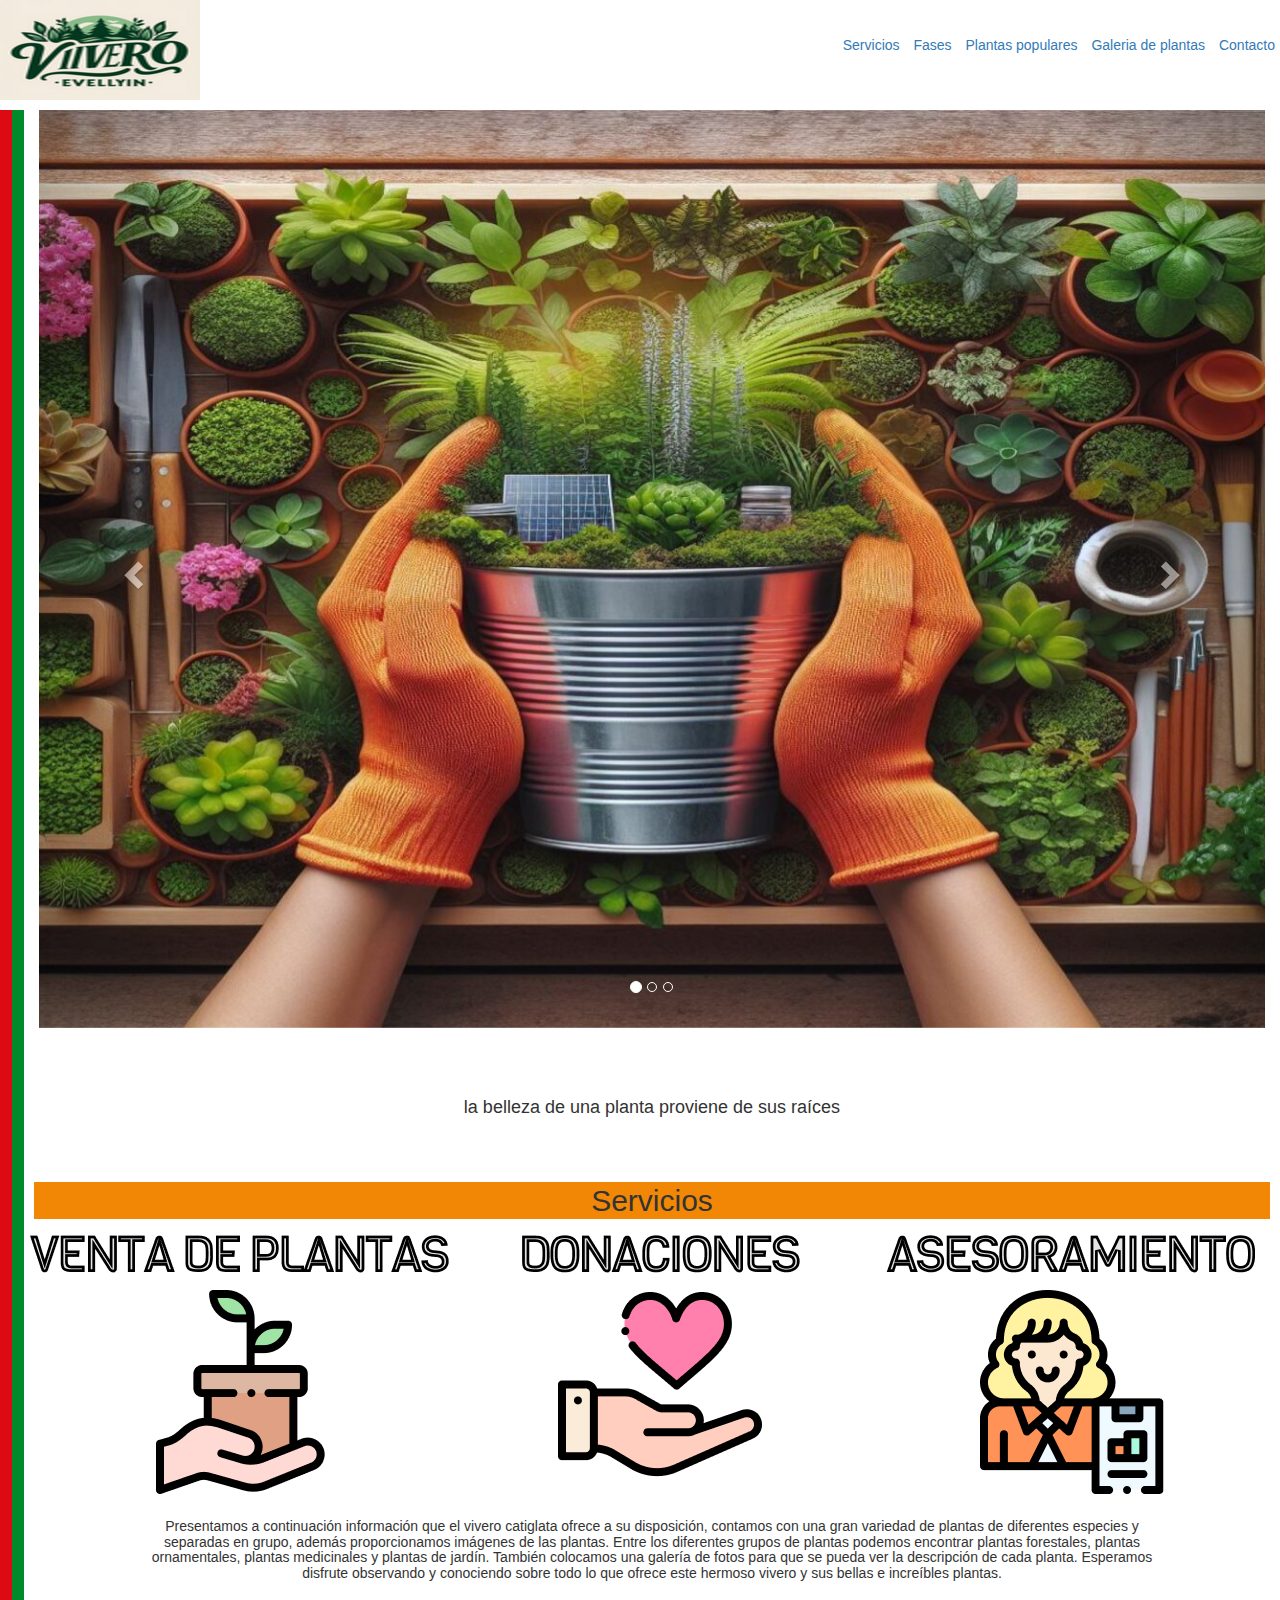
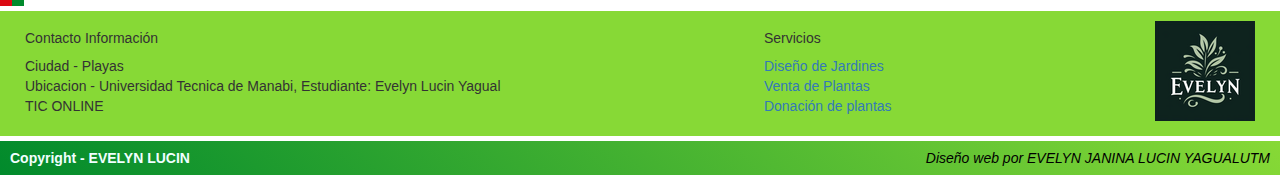
<file: Vivero-Sitio_web-main/index.html>
<!--ESTUDIANTE: EVELYN JANINA LUCIN YAGUAL 
<!este codigo esta modificado para los requerimientos del estudiante.
<! la pagina es de un vivero que ofrece distintos servicios-->
<!DOCTYPE html>
<html lang="en">
<head>
    <meta charset="UTF-8">
    <meta http-equiv="X-UA-Compatible" content="IE=edge">
    <meta name="viewport" content="width=device-width, initial-scale=1.0">
    <title>Vivero Catiglata - Inicio</title>
    <link rel="stylesheet" href="https://maxcdn.bootstrapcdn.com/bootstrap/3.4.1/css/bootstrap.min.css">
    <script src="https://ajax.googleapis.com/ajax/libs/jquery/3.5.1/jquery.min.js"></script>
    <script src="https://maxcdn.bootstrapcdn.com/bootstrap/3.4.1/js/bootstrap.min.js"></script>
    <link rel="stylesheet" href="./style/style.css">
</head>
<body>
    <header>
        <picture>
            <a href="./index.html"><img src="./images/vivero-evelyn.png" alt="vivero-evelyn"></a>
        </picture>
        <nav class=navigation-bar>
            <ul>
<!--Servicio a ofrecer -->
                              
                <li><a href="./Servicios.html">Servicios</a></li>
                <li><a href="./Proyectos.html">Fases</a></li>
                <li><a href="./Plantas-Populares.html">Plantas populares</a></li>
                <li><a href="./Galeria-plantas.html">Galeria de plantas</a></li>
                <li><a href="./Contacto.html">Contacto</a></li>
            </ul>
        </nav>
    </header>
    <main>
        <div id="flag">
            <div id="flag-red">
            </div>
            <div id="flag-green">
            </div>
        </div>
        <div id="content-main">
            <div id="images-gallery">
                <div class="container">
                    <div id="myCarousel" class="carousel slide" data-ride="carousel">
                      <!-- Indicators -->
                      <ol class="carousel-indicators">
                        <li data-target="#myCarousel" data-slide-to="0" class="active"></li>
                        <li data-target="#myCarousel" data-slide-to="1"></li>
                        <li data-target="#myCarousel" data-slide-to="2"></li>
                      </ol>
                      <!-- Wrapper for slides -->
<!-- imagens de portada para llamar la atencion de los clientes-->
                      <div class="carousel-inner">
                        <div class="item active">
                          <img src="./images/V1.jpeg"  style="width: 100%;height: 75%"> 
                        </div>
                        <div class="item">
                          <img src="./images/V2.jpeg" style="width: 100%;height: 75%">
                        </div>
                        <div class="item">
                          <img src="./images/V3.jpeg"  style="width: 100%;height: 75%">
                        </div>
                      </div>
                      <!-- Left and right controls -->
                      <a class="left carousel-control" href="#myCarousel" data-slide="prev">
                        <span class="glyphicon glyphicon-chevron-left"></span>
                        <span class="sr-only">Previous</span>
                      </a>
                      <a class="right carousel-control" href="#myCarousel" data-slide="next">
                        <span class="glyphicon glyphicon-chevron-right"></span>
                        <span class="sr-only">Next</span>
                      </a>
                    </div>
                  </div>
            </div>
            <div id="slogan">
                <h4>la belleza de una planta proviene de sus raíces</h4>
            </div>
            <div id="services-description">
                <h2>Servicios</h2>
                <div id="quick-look-services">
                    <div class="service">
<!-- imagens de iconos-->
                        <picture>
                            <img src="./images/Iconos/Venta.png" alt="Venta de plantas">
                        </picture>
                    </div>
                    <div class="service" >
                        <picture>
                            <img src="./images/Iconos/Donacion.png" alt="Venta de plantas">
                        </picture>
                    </div>
                    <div class="service">
                        <picture>
                            <img src="./images/Iconos/Asesoramiento.png" alt="Venta de plantas">
                        </picture>
                    </div>
                </div>
            </div>
            <div id="quick-description">
                <center><h5>Presentamos a continuación información que el vivero catiglata ofrece a su disposición, contamos con una gran variedad de plantas de diferentes especies y separadas en grupo, además proporcionamos imágenes de las plantas.
                    Entre los diferentes grupos de plantas podemos encontrar plantas forestales, plantas ornamentales, plantas medicinales y plantas de jardín.
                    
                    También colocamos una galería de fotos para que se pueda ver la descripción de cada planta.
                    Esperamos disfrute observando y conociendo sobre todo lo que ofrece este hermoso vivero y sus bellas e increíbles plantas.</h5></center>
            </div>
        </div>
    </main>
    <footer>
        <div id="info-footer">
            <div id="contact-section-footer">
                <h5>Contacto Información</h5>
                <nav class="navigation-box">
                    <ul>
                        <li>Ciudad - Playas</li>
                        <li>Ubicacion - Universidad Tecnica de Manabi, Estudiante: Evelyn Lucin Yagual</li>
                        <li>TIC ONLINE </li>
                    </ul>
                </nav>
            </div>
            <div id="services-section-footer">
                <h5>Servicios</h5>
                <nav class="navigation-box">
                    <ul>
                        <li><a href="">Diseño de Jardines</a></li>
                        <li><a href="">Venta de Plantas</a></li>
                        <li><a href="">Donación de plantas</a></li>
                    </ul>
                </nav>
            </div>
            <div id="sponsor-section-footer">
<!-- logotipo creado por el estudiante para el negocio del vivero-->
                <picture>
                    <img src="./images/logotipo-evelyn.png" alt="./images/logotipo-evelyn">
                </picture>
            </div>
        </div>
        <div id="credits">
            <strong>Copyright - EVELYN LUCIN</strong>
            <em>Diseño web por EVELYN JANINA LUCIN YAGUALUTM</em>
        </div>
    </footer>
</body>
</html>
</file>
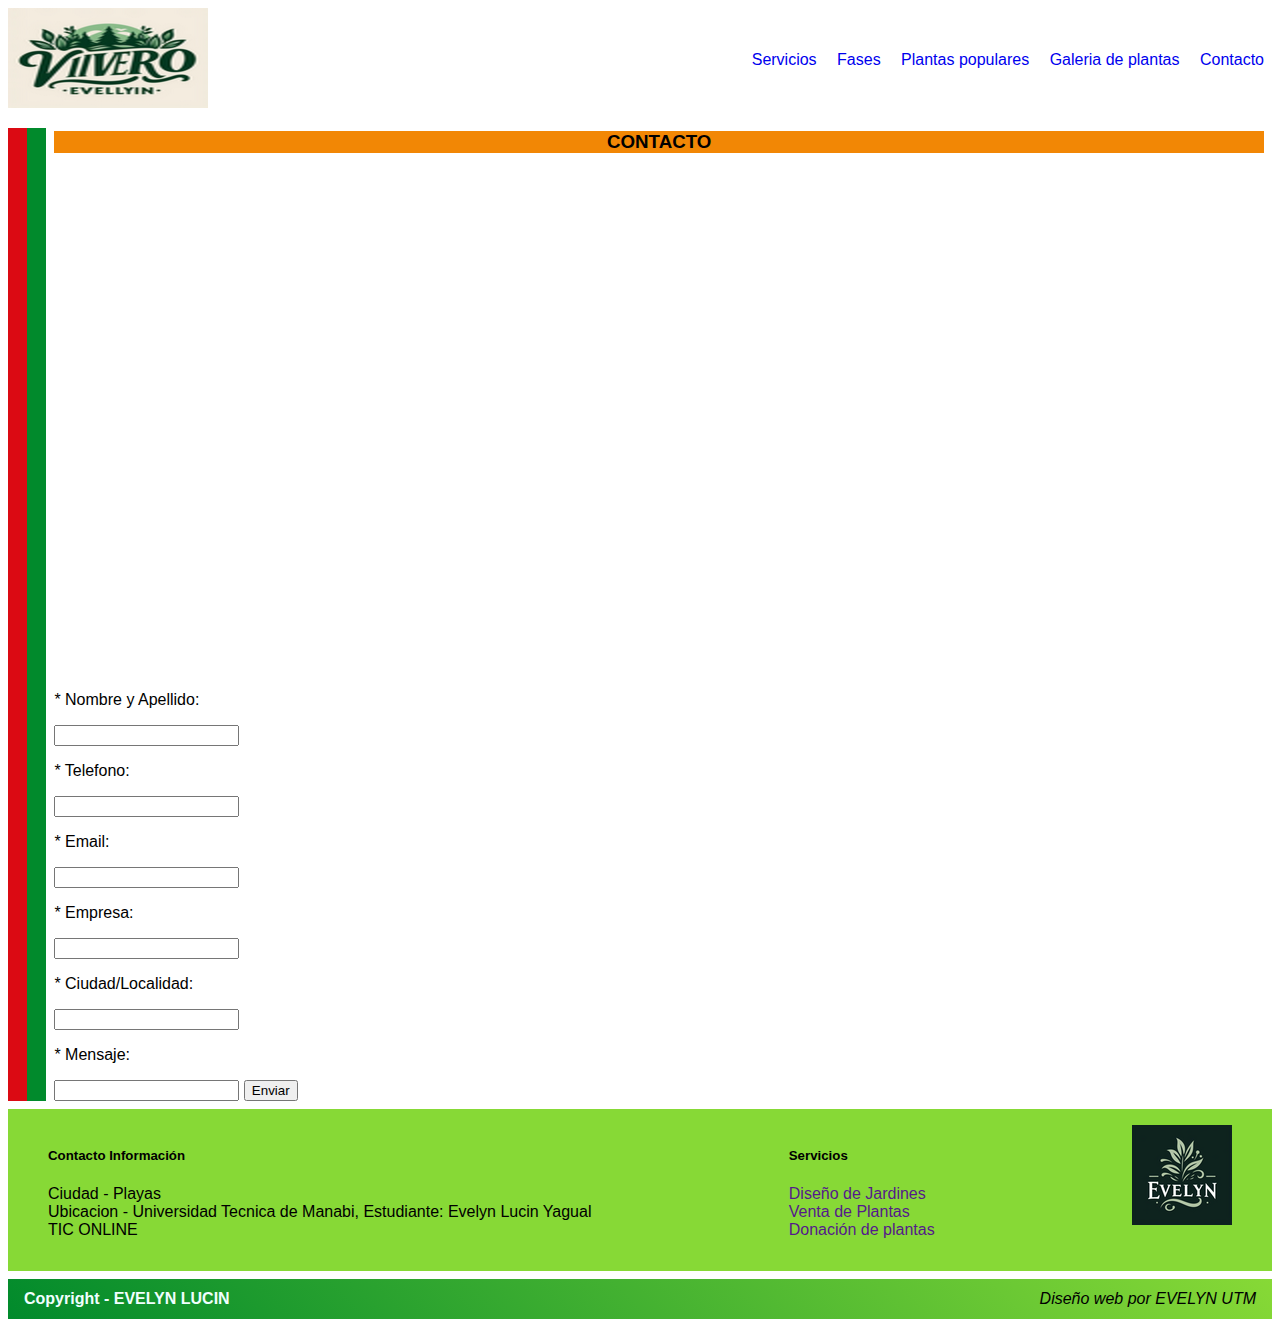
<file: Vivero-Sitio_web-main/Contacto.html>
<!DOCTYPE html>
<html lang="en">
<head>
    <meta charset="UTF-8">
    <meta http-equiv="X-UA-Compatible" content="IE=edge">
    <meta name="viewport" content="width=device-width, initial-scale=1.0">
    <title>Document</title>
    <link rel="stylesheet" href="./style/style.css">
    <link rel="stylesheet" href="./style/style_contacto.css">
</head>
<body>
    <header>
        <picture>
            <a href="./index.html"><img src="./images/vivero-evelyn.png" alt="vivero-evelyn"></a>
        </picture>
        <nav class=navigation-bar>
            <ul>
                <li><a href="./Servicios.html">Servicios</a></li>
                <li><a href="./Proyectos.html">Fases</a></li>
                <li><a href="./Plantas-Populares.html">Plantas populares</a></li>
                <li><a href="./Galeria-plantas.html">Galeria de plantas</a></li>
                <li><a href="./Contacto.html">Contacto</a></li>
            </ul>
        </nav>
    </header>
    <main>
        <div id="flag">
            <div id="flag-red">
            </div>
            <div id="flag-green">
            </div>
        </div>
        <div id="content-main">
            <h3>CONTACTO</h3>
            <div>
                <center>
                    <iframe src="https://www.google.com/maps/embed?pb=!1m18!1m12!1m3!1d997.2222168357277!2d-78.60721257082649!3d-1.2367536999436228!2m3!1f0!2f0!3f0!3m2!1i1024!2i768!4f13.1!3m3!1m2!1s0x91d38108c64fd9f3%3A0xb14c0195e55ba900!2sVivero%20GAD%20Tugurahua!5e0!3m2!1ses!2sec!4v1617379482150!5m2!1ses!2sec" width="100%" height="500rem" style="border:0;" allowfullscreen="" loading="lazy"></iframe>
                </center>
            </div>
            <div id="form-contact">
                <p>* Nombre y Apellido: </p>
                <input type="text" name="" id="">
                <p>* Telefono: </p>
                <input type="text" name="" id="">
                <p>* Email: </p>
                <input type="text" name="" id="">
                <p>* Empresa: </p>
                <input type="text" name="" id="">
                <p>* Ciudad/Localidad: </p>
                <input type="text" name="" id="">
                <p>* Mensaje: </p>
                <input type="text" name="" id="">
                <input type="button" value="Enviar">
            </div>
        </div>
    </main>
    <footer>
        <div id="info-footer">
            <div id="contact-section-footer">
                <h5>Contacto Información</h5>
                <nav class="navigation-box">
                    <ul>
                        <li>Ciudad - Playas</li>
                        <li>Ubicacion - Universidad Tecnica de Manabi, Estudiante: Evelyn Lucin Yagual</li>
                        <li>TIC ONLINE </li>                  </ul>
                </nav>
            </div>
            <div id="services-section-footer">
                <h5>Servicios</h5>
                <nav class="navigation-box">
                    <ul>
                        <li><a href="">Diseño de Jardines</a></li>
                        <li><a href="">Venta de Plantas</a></li>
                        <li><a href="">Donación de plantas</a></li>
                    </ul>
                </nav>
            </div>
            <div id="sponsor-section-footer">
                <picture>
                    <img src="./images/logotipo-evelyn.png" alt="images/logotipo-evelyn">
                </picture>
            </div>
        </div>
        <div id="credits">
            <strong>Copyright - EVELYN LUCIN</strong>
            <em>Diseño web por EVELYN UTM</em>
         </div>
    </footer>
</body>
</html>
</file>
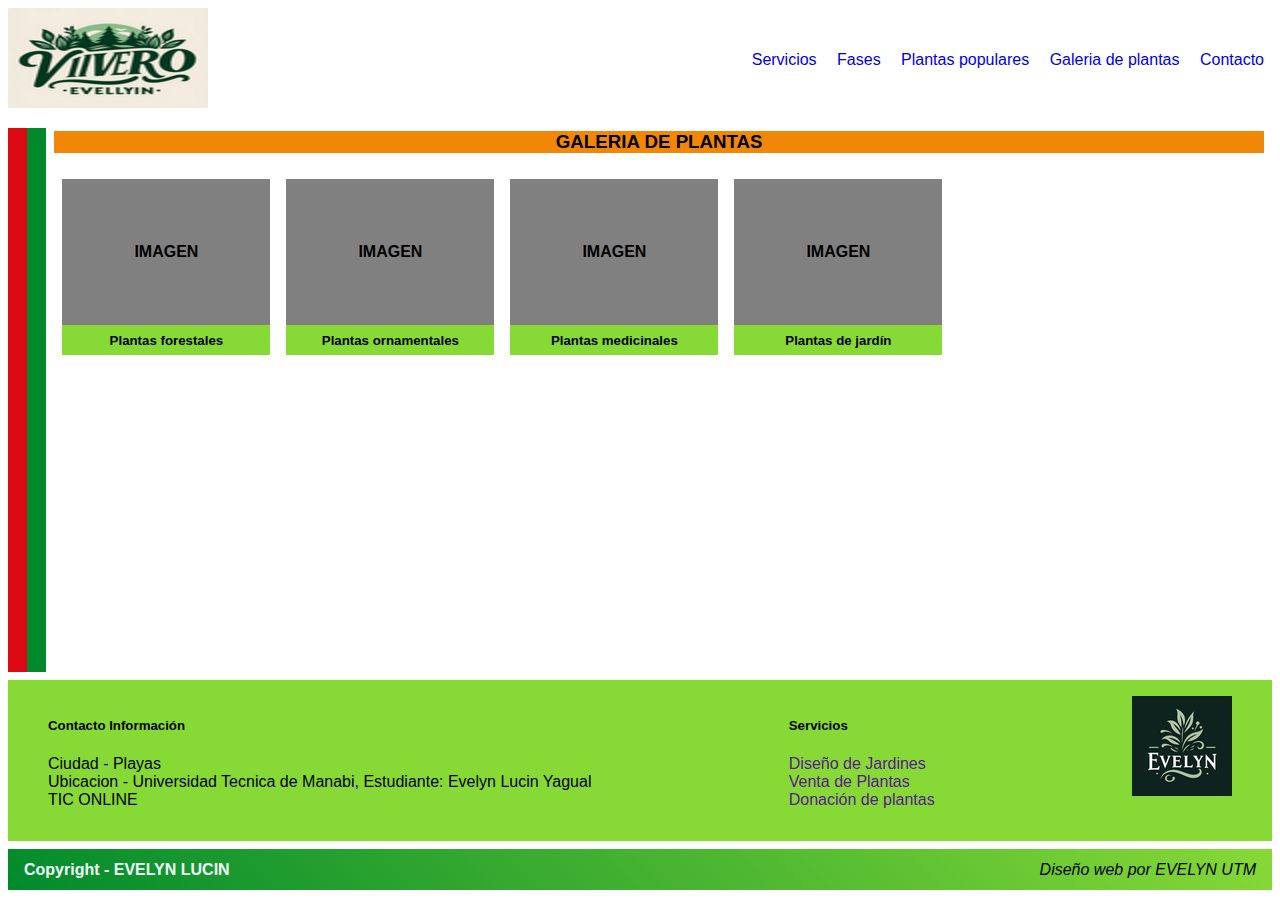
<file: Vivero-Sitio_web-main/Galeria-plantas.html>
<!DOCTYPE html>
<html lang="en">
<head>
    <meta charset="UTF-8">
    <meta http-equiv="X-UA-Compatible" content="IE=edge">
    <meta name="viewport" content="width=device-width, initial-scale=1.0">
    <title>Document</title>
    <link rel="stylesheet" href="./style/style.css">
    <link rel="stylesheet" href="./style/style_grupo_plantas.css">
</head>
<body>
    <header>
        <picture>
            <a href="./index.html"><img src="./images/vivero-evelyn.png" alt="vivero-evelyn"></a>
        </picture>
        <nav class=navigation-bar>
            <ul>
                <li><a href="./Servicios.html">Servicios</a></li>
                <li><a href="./Proyectos.html">Fases</a></li>
                <li><a href="./Plantas-Populares.html">Plantas populares</a></li>
                <li><a href="./Galeria-plantas.html">Galeria de plantas</a></li>
                <li><a href="./Contacto.html">Contacto</a></li>
            </ul>
        </nav>
    </header>
    <main>
        <div id="flag">
            <div id="flag-red">
            </div>
            <div id="flag-green">
            </div>
        </div>
        <div id="content-main">
            <h3>GALERIA DE PLANTAS</h3>
            <div id="plant-group-container">
                <div class="plant-group">
                    <picture>
                        <h4>IMAGEN</h4>
                    </picture>
                    <h5>Plantas forestales</h5>
                </div>
                <div class="plant-group">
                    <picture>
                        <h4>IMAGEN</h4>
                    </picture>
                    <h5>Plantas ornamentales</h5>
                </div>
                <div class="plant-group">
                    <picture>
                        <h4>IMAGEN</h4>
                    </picture>
                    <h5>Plantas medicinales</h5>
                </div>
                <div class="plant-group">
                    <picture>
                        <h4>IMAGEN</h4>
                    </picture>
                    <h5>Plantas de jardín</h5>
                </div>
            </div>
        </div>
    </main>
    <footer>
        <div id="info-footer">
            <div id="contact-section-footer">
                <h5>Contacto Información</h5>
                <nav class="navigation-box">
                    <ul>
                        <li>Ciudad - Playas</li>
                        <li>Ubicacion - Universidad Tecnica de Manabi, Estudiante: Evelyn Lucin Yagual</li>
                        <li>TIC ONLINE </li>                    </ul>
                </nav>
            </div>
            <div id="services-section-footer">
                <h5>Servicios</h5>
                <nav class="navigation-box">
                    <ul>
                        <li><a href="">Diseño de Jardines</a></li>
                        <li><a href="">Venta de Plantas</a></li>
                        <li><a href="">Donación de plantas</a></li>
                    </ul>
                </nav>
            </div>
            <div id="sponsor-section-footer">
                <picture>
                    <img src="./images/logotipo-evelyn.png" alt="images/logotipo-evelyn">
                </picture>
            </div>
        </div>
        <div id="credits">
            <strong>Copyright - EVELYN LUCIN</strong>
            <em>Diseño web por EVELYN UTM</em>
         </div>
    </footer>
</body>
</html>
</file>
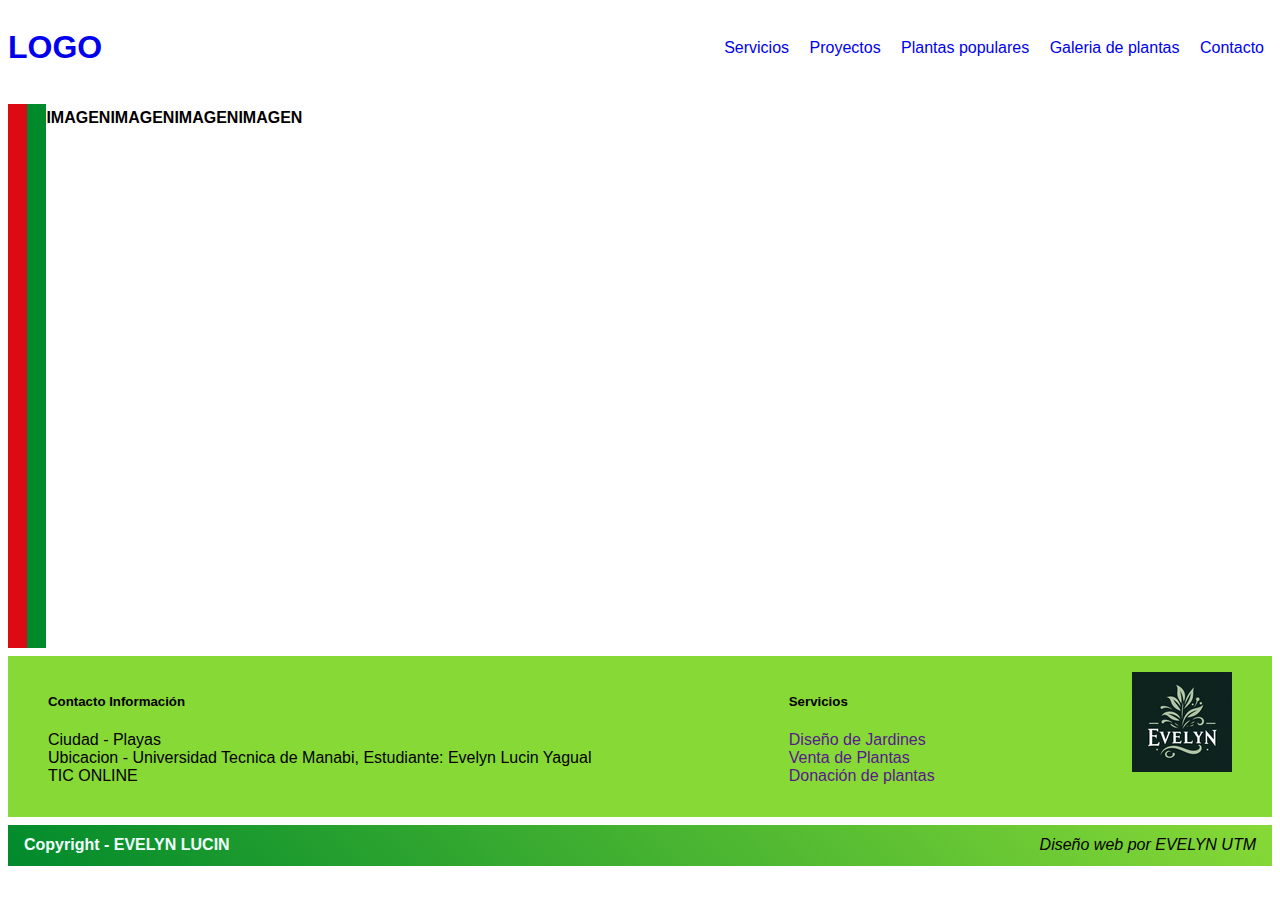
<file: Vivero-Sitio_web-main/Grupo-plantas.html>
<!DOCTYPE html>
<html lang="en">
<head>
    <meta charset="UTF-8">
    <meta http-equiv="X-UA-Compatible" content="IE=edge">
    <meta name="viewport" content="width=device-width, initial-scale=1.0">
    <title>Document</title>
    <link rel="stylesheet" href="./style/style.css">
    <link rel="stylesheet" href="./style/style_grupo_plantas.css">
</head>
<body>
    <header>
        <picture>
            <a href="./index.html"><h1>LOGO</h1></a>
        </picture>
        <nav class=navigation-bar>
            <ul>
                <li><a href="./Servicios.html">Servicios</a></li>
                <li><a href="./Proyectos.html">Proyectos</a></li>
                <li><a href="./Plantas-Populares.html">Plantas populares</a></li>
                <li><a href="./Galeria-plantas.html">Galeria de plantas</a></li>
                <li><a href="./Contacto.html">Contacto</a></li>
            </ul>
        </nav>
    </header>
    <main>
        <div id="flag">
            <div id="flag-red">
            </div>
            <div id="flag-green">
            </div>
        </div>
        <h4>IMAGEN</h4>
        <h4>IMAGEN</h4>
        <h4>IMAGEN</h4>
        <h4>IMAGEN</h4>
    </main>
    <footer>
        <div id="info-footer">
            <div id="contact-section-footer">
                <h5>Contacto Información</h5>
                <nav class="navigation-box">
                    <ul>
                        <li>Ciudad - Playas</li>
                        <li>Ubicacion - Universidad Tecnica de Manabi, Estudiante: Evelyn Lucin Yagual</li>
                        <li>TIC ONLINE </li>                    </ul>
                </nav>
            </div>
            <div id="services-section-footer">
                <h5>Servicios</h5>
                <nav class="navigation-box">
                    <ul>
                        <li><a href="">Diseño de Jardines</a></li>
                        <li><a href="">Venta de Plantas</a></li>
                        <li><a href="">Donación de plantas</a></li>
                    </ul>
                </nav>
            </div>
            <div id="sponsor-section-footer">
                <picture>
                    <img src="./images/logotipo-evelyn.png" alt="images/logotipo-evelyn">
                </picture>
            </div>
        </div>
        <div id="credits">
            <strong>Copyright - EVELYN LUCIN</strong>
            <em>Diseño web por EVELYN UTM</em>
        </div>
    </footer>
</body>
</html>
</file>
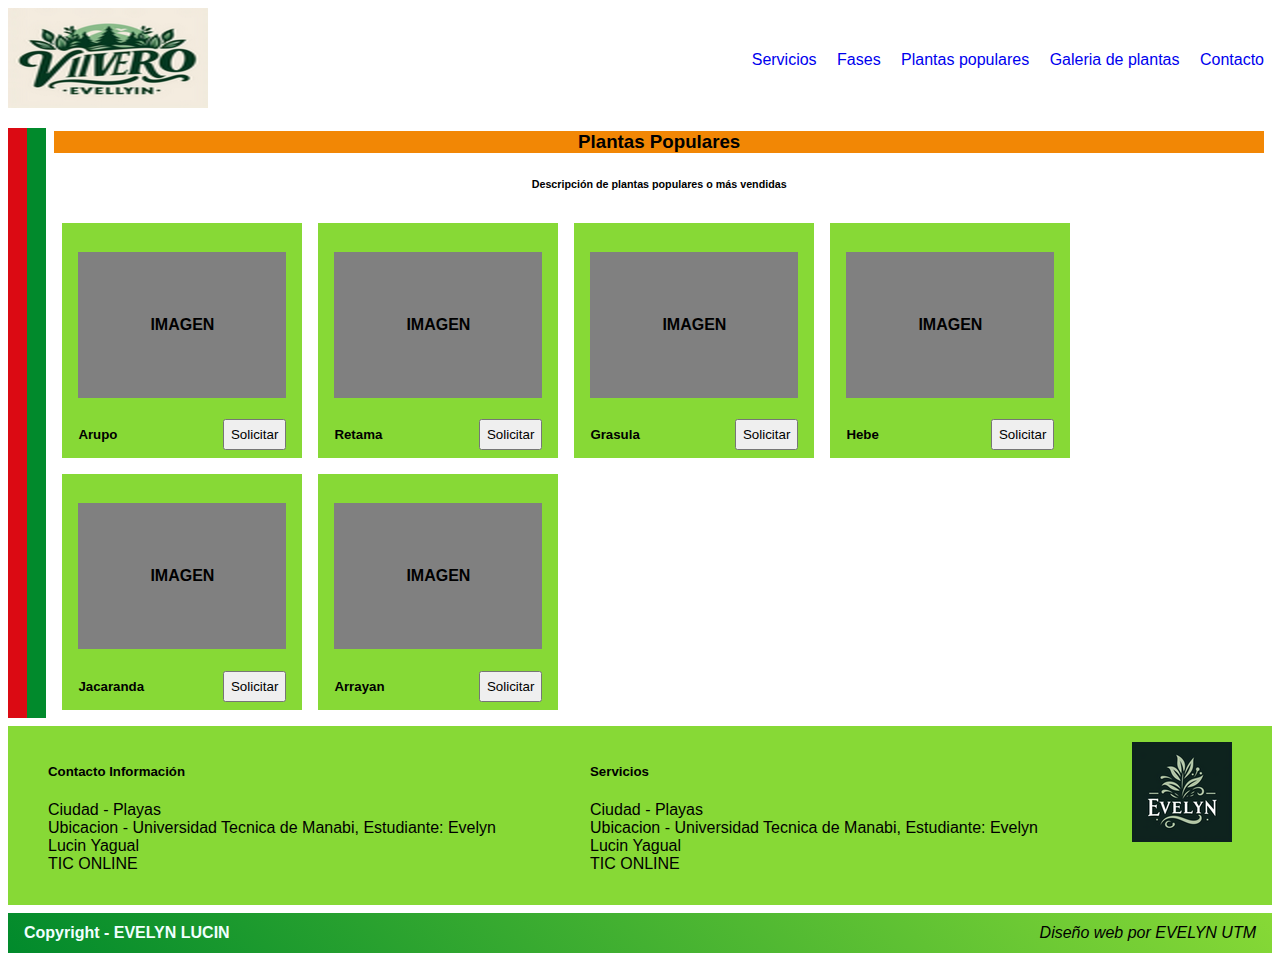
<file: Vivero-Sitio_web-main/Plantas-Populares.html>
<!DOCTYPE html>
<html lang="en">
<head>
    <meta charset="UTF-8">
    <meta http-equiv="X-UA-Compatible" content="IE=edge">
    <meta name="viewport" content="width=device-width, initial-scale=1.0">
    <title>Document</title>
    <link rel="stylesheet" href="./style/style.css">
    <link rel="stylesheet" href="./style/style_plantas_populares.css">
</head>
<body>
    <header>
        <picture>
            <a href="./index.html"><img src="./images/vivero-evelyn.png" alt="vivero-evelyn"></a>
        </picture>
        <nav class=navigation-bar>
            <ul>
                <li><a href="./Servicios.html">Servicios</a></li>
                <li><a href="./Proyectos.html">Fases</a></li>
                <li><a href="./Plantas-Populares.html">Plantas populares</a></li>
                <li><a href="./Galeria-plantas.html">Galeria de plantas</a></li>
                <li><a href="./Contacto.html">Contacto</a></li>
            </ul>
        </nav>
    </header>
    <main>
        <div id="flag">
            <div id="flag-red">
            </div>
            <div id="flag-green">
            </div>
        </div>
        <div id="content-main">
            <h3>Plantas Populares</h3>
            <h6>Descripción de plantas populares o más vendidas</h6>
            <div id="plants-container">
                <div class="plant-link">
                    <picture>
                        <h4>IMAGEN</h4>
                    </picture>
                    <div class="info-plant-link">
                        <h5>Arupo</h5>
                        <input type="button" value="Solicitar">
                    </div>
                </div>
                <div class="plant-link">
                    <picture>
                        <h4>IMAGEN</h4>
                    </picture>
                    <div class="info-plant-link">
                        <h5>Retama</h5>
                        <input type="button" value="Solicitar">
                    </div>
                </div>
                <div class="plant-link">
                    <picture>
                        <h4>IMAGEN</h4>
                    </picture>
                    <div class="info-plant-link">
                        <h5>Grasula</h5>
                        <input type="button" value="Solicitar">
                    </div>
                </div>
                <div class="plant-link">
                    <picture>
                        <h4>IMAGEN</h4>
                    </picture>
                    <div class="info-plant-link">
                        <h5>Hebe</h5>
                        <input type="button" value="Solicitar">
                    </div>
                </div>
                <div class="plant-link">
                    <picture>
                        <h4>IMAGEN</h4>
                    </picture>
                    <div class="info-plant-link">
                        <h5>Jacaranda</h5>
                        <input type="button" value="Solicitar">
                    </div>
                </div>
                <div class="plant-link">
                    <picture>
                        <h4>IMAGEN</h4>
                    </picture>
                    <div class="info-plant-link">
                        <h5>Arrayan</h5>
                        <input type="button" value="Solicitar">
                    </div>
                </div>
            </div>
        </div>
    </main>
    <footer>
        <div id="info-footer">
            <div id="contact-section-footer">
                <h5>Contacto Información</h5>
                <nav class="navigation-box">
                    <ul>
                        <li>Ciudad - Playas</li>
                        <li>Ubicacion - Universidad Tecnica de Manabi, Estudiante: Evelyn Lucin Yagual</li>
                        <li>TIC ONLINE </li>              </ul>
                </nav>
            </div>
            <div id="services-section-footer">
                <h5>Servicios</h5>
                <nav class="navigation-box">
                    <ul>
                        <li>Ciudad - Playas</li>
                        <li>Ubicacion - Universidad Tecnica de Manabi, Estudiante: Evelyn Lucin Yagual</li>
                        <li>TIC ONLINE </li>            </ul>
                </nav>
            </div>
            <div id="sponsor-section-footer">
                <picture>
                    <img src="./images/logotipo-evelyn.png" alt="images/logotipo-evelyn">
                </picture>
            </div>
        </div>
        <div id="credits">
            <strong>Copyright - EVELYN LUCIN</strong>
            <em>Diseño web por EVELYN UTM</em>
         </div>
    </footer>
</body>
</html>
</file>
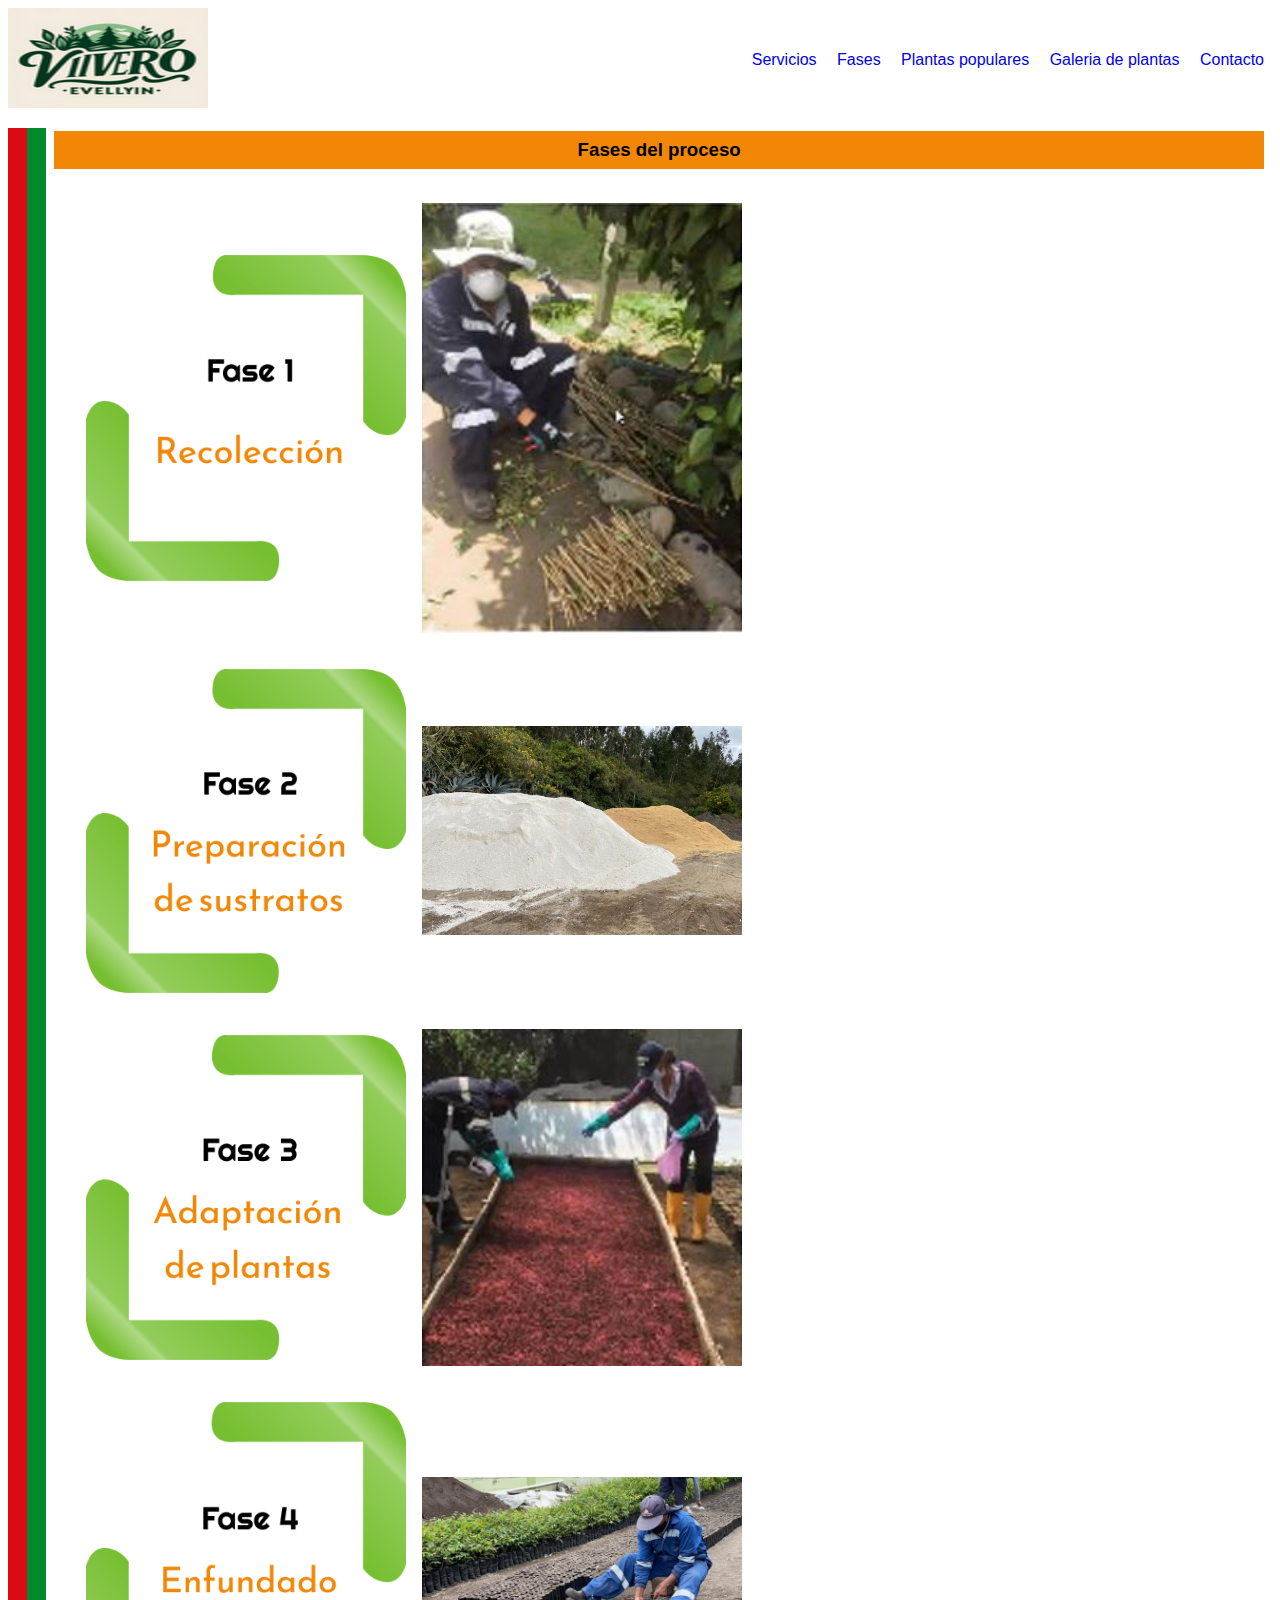
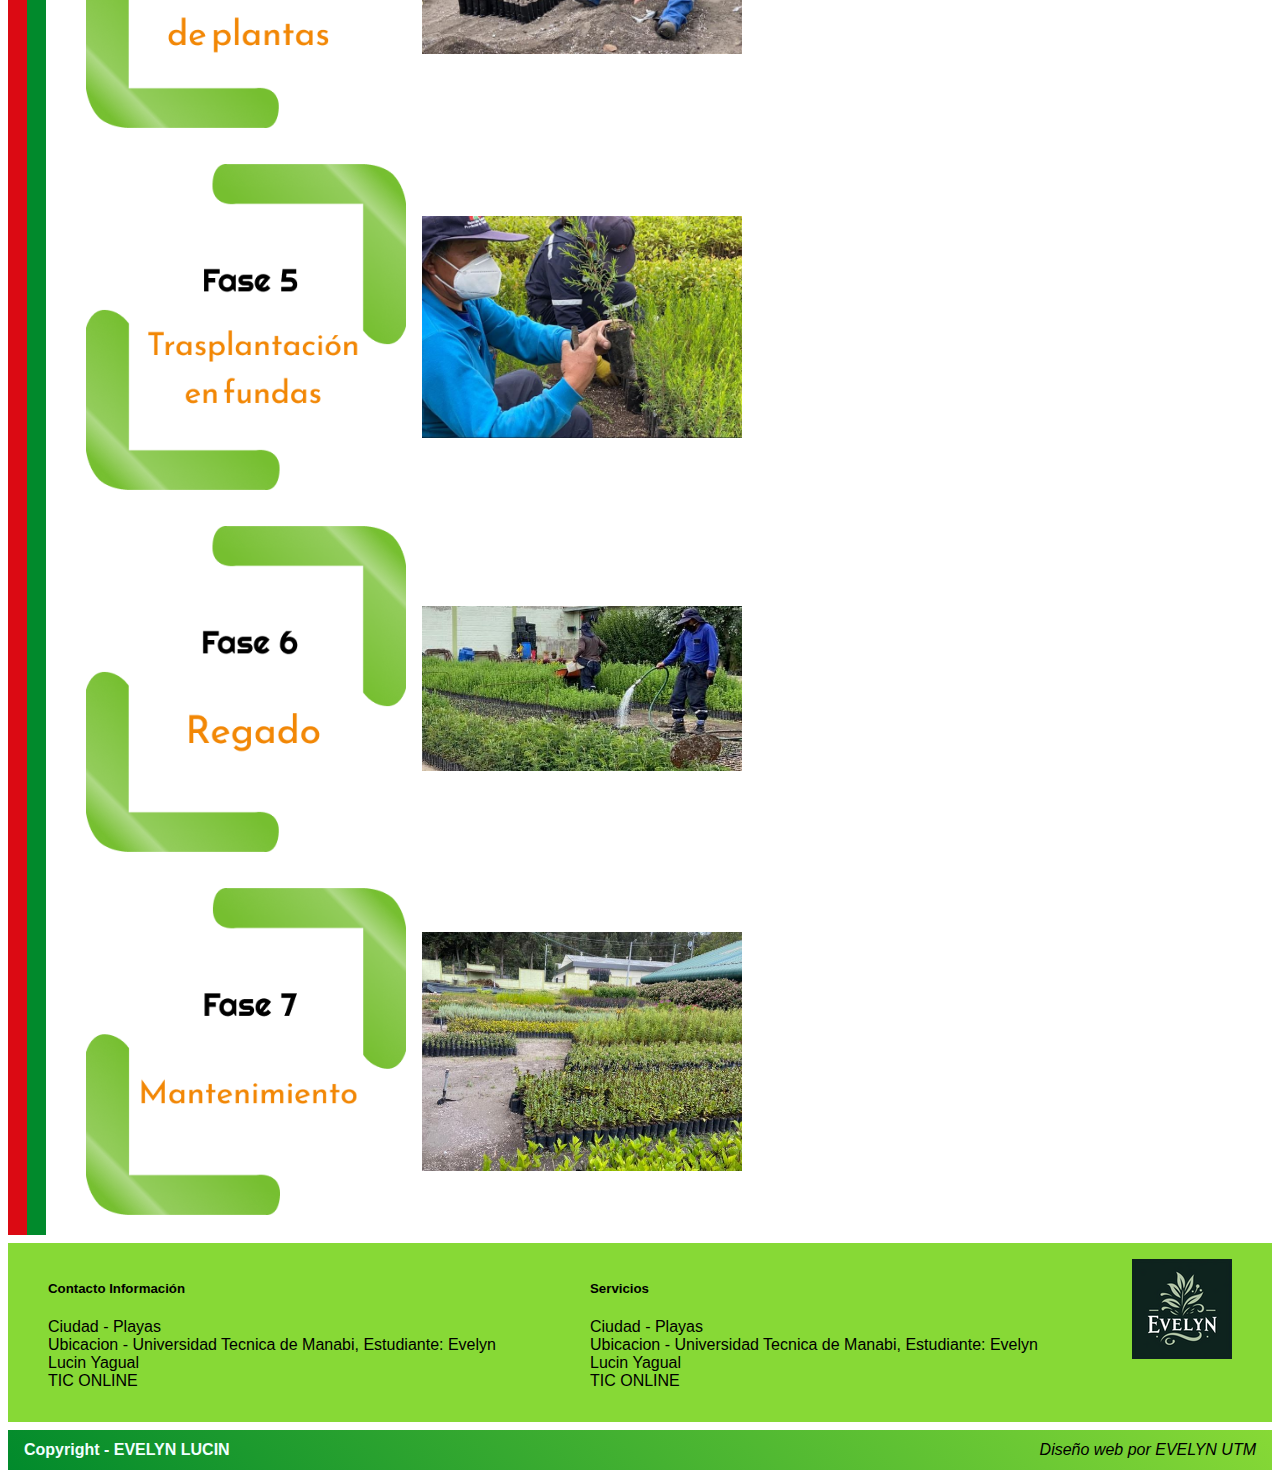
<file: Vivero-Sitio_web-main/Proyectos.html>
<!DOCTYPE html>
<html lang="en">
<head>
    <meta charset="UTF-8">
    <meta http-equiv="X-UA-Compatible" content="IE=edge">
    <meta name="viewport" content="width=device-width, initial-scale=1.0">
    <title>Document</title>
    <link rel="stylesheet" href="./style/style.css">
    <link rel="stylesheet" href="./style/style_proyectos.css">
</head>
<body>
    <header>
        <picture>
            <a href="./index.html"><img src="./images/vivero-evelyn.png" alt="vivero-evelyn"></a>
        </picture>
        <nav class=navigation-bar>
            <ul>
                <li><a href="./Servicios.html">Servicios</a></li>
                <li><a href="./Proyectos.html">Fases</a></li>
                <li><a href="./Plantas-Populares.html">Plantas populares</a></li>
                <li><a href="./Galeria-plantas.html">Galeria de plantas</a></li>
                <li><a href="./Contacto.html">Contacto</a></li>
            </ul>
        </nav>
    </header>
    <main>
        <div id="flag">
                <div id="flag-red">
                </div>
                <div id="flag-green">
                </div>
        </div>
        <div id="content-main">
            <div id="main-projects">      
                <h3>Fases del proceso</h3>
                <div id="projects-description">
                    <div class="project-description">
                        <picture>
                            <img src="./images/Iconos/fase1.png" alt="recoleccion">
                        </picture>
                        <picture>
                            <img src="./images/img1.JPG" alt="recolectando">
                        </picture> 
                    </div>
                    <div class="project-description">
                        <picture>
                            <img src="./images/Iconos/fase2.png" alt="recoleccion">
                        </picture>
                        <picture>
                            <img src="./images/img2.JPG" alt="recolectando">
                        </picture> 
                    </div>
                    <div class="project-description">
                        <picture>
                            <img src="./images/Iconos/fase3.png" alt="recoleccion">
                        </picture>
                        <picture>
                            <img src="./images/img3.JPG" alt="recolectando">
                        </picture> 
                    </div>
                    <div class="project-description">
                        <picture>
                            <img src="./images/Iconos/fase4.png" alt="recoleccion">
                        </picture>
                        <picture>
                            <img src="./images/img4.JPG" alt="recolectando">
                        </picture> 
                    </div>
                    <div class="project-description">
                        <picture>
                            <img src="./images/Iconos/fase5.png" alt="recoleccion">
                        </picture>
                        <picture>
                            <img src="./images/img5.JPG" alt="recolectando">
                        </picture> 
                    </div>
                    <div class="project-description">
                        <picture>
                            <img src="./images/Iconos/fase6.png" alt="recoleccion">
                        </picture>
                        <picture>
                            <img src="./images/img6.JPG" alt="recolectando">
                        </picture> 
                    </div>
                    <div class="project-description">
                        <picture>
                            <img src="./images/Iconos/fase7.png" alt="recoleccion">
                        </picture>
                        <picture>
                            <img src="./images/img7.JPG" alt="recolectando">
                        </picture> 
                    </div>
                </div>
            </div>
        </div>
    </main>
    <footer>
        <div id="info-footer">
            <div id="contact-section-footer">
                <h5>Contacto Información</h5>
                <nav class="navigation-box">
                    <ul>
                        <li>Ciudad - Playas</li>
                        <li>Ubicacion - Universidad Tecnica de Manabi, Estudiante: Evelyn Lucin Yagual</li>
                        <li>TIC ONLINE </li>               </ul>
                </nav>
            </div>
            <div id="services-section-footer">
                <h5>Servicios</h5>
                <nav class="navigation-box">
                    <ul>
                        <li>Ciudad - Playas</li>
                        <li>Ubicacion - Universidad Tecnica de Manabi, Estudiante: Evelyn Lucin Yagual</li>
                        <li>TIC ONLINE </li>                   </ul>
                </nav>
            </div>
            <div id="sponsor-section-footer">
                <picture>
                    <img src="./images/logotipo-evelyn.png" alt="images/logotipo-evelyn">
                </picture>
            </div>
        </div>
        <div id="credits">
            <strong>Copyright - EVELYN LUCIN</strong>
            <em>Diseño web por EVELYN UTM</em>
         </div>
    </footer>
</body>
</html>
</file>
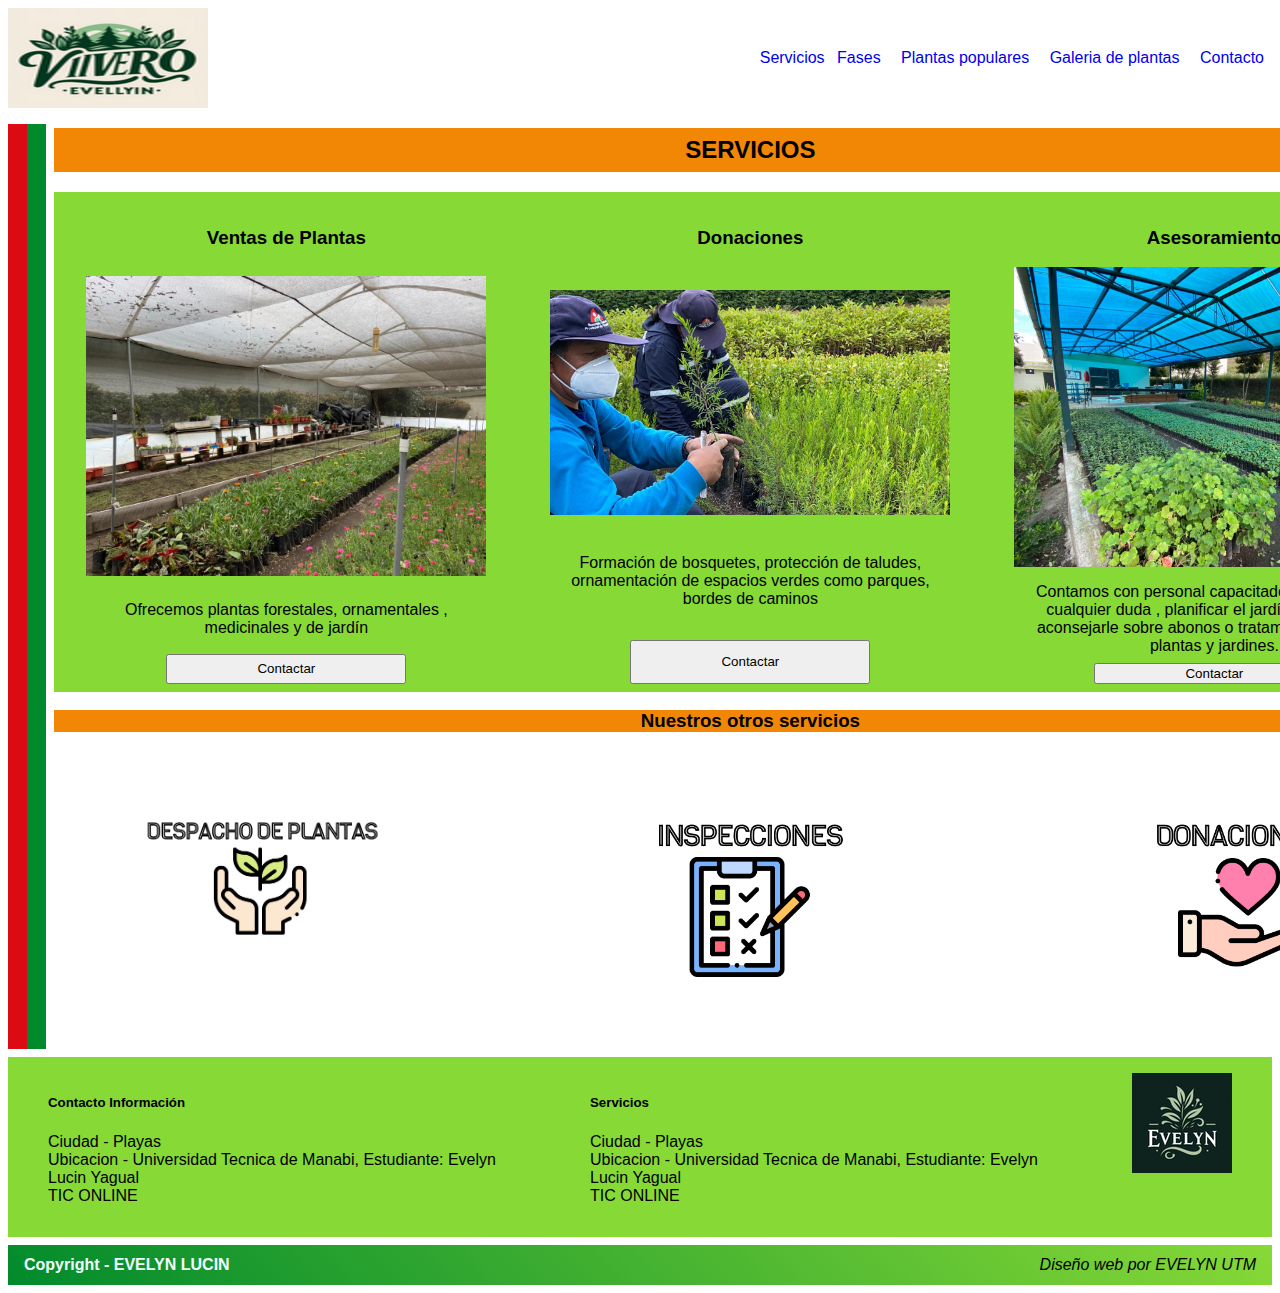
<file: Vivero-Sitio_web-main/Servicios.html>
<!ESTUDAINTE: EVELYN JANINA LUCIN YAGUAL 
<!este codigo esta modificado para los requerimientos del estudiante.
<! la pagina es de un vivero que ofrece distintos servicios
<!DOCTYPE html>
<html lang="en">
<head>
    <meta charset="UTF-8">
    <meta http-equiv="X-UA-Compatible" content="IE=edge">
    <meta name="viewport" content="width=device-width, initial-scale=1.0">
    <title>Servicios</title>
    <link rel="stylesheet" href="./style/style.css">
    <link rel="stylesheet" href="./style/style_servicios.css">
</head>
<body>
    <header>
        <picture>
            <a href="./index.html"><img src="./images/vivero-evelyn.png" alt="vivero-evelyn"></a>
        </picture>
        <nav class=navigation-bar>
            <ul>
<! servicios a ofrecer
                <li><a href="./Servicios.html">Servicios</a></li>
                <li><a href="./Proyectos.html">Fases</a></li>
                <li><a href="./Plantas-Populares.html">Plantas populares</a></li>
                <li><a href="./Galeria-plantas.html">Galeria de plantas</a></li>
                <li><a href="./Contacto.html">Contacto</a></li>
            </ul>
        </nav>
    </header>
    <main>
        <div id="flag">
            <div id="flag-red">
            </div>
            <div id="flag-green">
            </div>
        </div>
        <div id="content-main">
            <div id="services-container">
                <h2>SERVICIOS</h2>
                <div id="main-services">
                    <div class="service">
                        <h3>Ventas de Plantas</h3>
                        <picture>
                            <img src="./images/90226530-5bc2-4c53-9440-4f7907b1eb91.jpg" alt="">
                        </picture>
                        <center><p>Ofrecemos plantas forestales, ornamentales , medicinales y de jardín </p></center>
                        <input type="button" value="Contactar">
                    </div>
                    <div class="service" >
                        <h3>Donaciones</h3>
                        <picture>
                            <img src="./images/0b46b68e-6faf-43f2-b671-30272b0378de.jpg" alt="">
                        </picture>
                        <center><p>Formación de bosquetes, protección de taludes, ornamentación de espacios verdes  como parques, bordes de caminos</p></center>
                        <input type="button" value="Contactar">
                    </div>
                    <div class="service">
                        <h3>Asesoramiento</h3>
                        <picture>
                            <img src="./images/b7dd4fc2-e35c-421b-83ff-6b8507fd7e64.jpg" alt="">
                        </picture>
                        <center><p>Contamos con personal capacitado  para solventar cualquier duda , planificar  el jardín  que desea  o aconsejarle sobre  abonos  o tratamientos para sus plantas  y jardines.</p></center>
                        <input type="button" value="Contactar">
                    </div>
                </div>
            </div>
            <div id="services-description">
                <h3>Nuestros otros servicios</h3>
                <div id="services-imgs">
                    <picture class="img-all-services">
                        <img src="./images/Iconos/Despacho.png" alt="despacho plantas">
                    </picture>
                    <picture class="img-all-services">
                        <img src="./images/Iconos/Inspeccion.png" alt="inspenciones">
                    </picture>
                    <picture class="img-all-services">
                        <img src="./images/Iconos/Donacion.png" alt="donaciones">
                    </picture>
                </div>
            </div>
        </div>
    </main>
    <footer>
        <div id="info-footer">
            <div id="contact-section-footer">
                <h5>Contacto Información</h5>
                <nav class="navigation-box">
                    <ul>
                        <li>Ciudad - Playas</li>
                        <li>Ubicacion - Universidad Tecnica de Manabi, Estudiante: Evelyn Lucin Yagual</li>
                        <li>TIC ONLINE </li>                   </ul>
                    </ul>
                </nav>
            </div>
            <div id="services-section-footer">
                <h5>Servicios</h5>
                <nav class="navigation-box">
                    <ul>
                        <li>Ciudad - Playas</li>
                        <li>Ubicacion - Universidad Tecnica de Manabi, Estudiante: Evelyn Lucin Yagual</li>
                        <li>TIC ONLINE </li>                 </ul>
                </nav>
            </div>
            <div id="sponsor-section-footer">
                <picture>
                    <img src="./images/logotipo-evelyn.png" alt="./images/logotipo-evelyn">
                </picture>
            </div>
        </div>
        <div id="credits">
            <strong>Copyright - EVELYN LUCIN</strong>
            <em>Diseño web por EVELYN UTM</em>
         </div>
    </footer>
</body>
</html>
</file>
<file: Vivero-Sitio_web-main/style/style.css>
body {
    font-family: Arial, Helvetica, sans-serif;
}

a {
    text-decoration: none;
}

/*Header*/
header {
    display: flex;
    justify-content: space-between;
    align-items: center;
}

.navigation-bar {

}

.navigation-bar ul li {
    display: inline-block;
    padding: 0rem 0.5rem;
}

/*Main*/
main {
    display: flex;
}

#flag {
    display: flex;
}

#flag-red {
    margin-top: 1rem;
    padding: 17rem 0.6rem;
    background-color: #DB0A13;
}

#flag-green {
    margin-top: 1rem;
    padding: 17rem 0.6rem;
    background-color: #018A2C;
}

#images-gallery {
    margin: 1rem 0;
}

.container {
    width: auto;
    height: fit-content;
}

.container img {
    width: 40rem;
}

#slogan {
    display: flex;
    justify-content: center;
    padding: 5rem 10rem;
    margin-bottom: 0.5rem;
}

#services-description {
    margin: 0.5rem 1rem;
}

#services-description h2{
    display: flex;
    justify-content: center;
    background-color: #F28705;
    padding: 0.2rem 10rem;
    margin: 0px;
}

#quick-look-services {
    display: flex;
    justify-content: space-between;
    margin: 0rem -0.5rem;
}

.service h4 {
    padding: 4rem 4.9rem;
    margin: 0.5rem 0.5rem;
    background-color: darkgray;
}

#quick-description {
    display: flex;
    justify-content: center;
    padding: 1rem 10rem;
    margin: 0.5rem 1rem;
}

/*Footer*/
#info-footer {
    display: flex;
    justify-content: space-between;
    margin: 0.5rem 0rem;
    background-color: #87D936;
}

.navigation-box li {
    list-style: none;
}

.navigation-box ul {
    padding-inline-start: 0;
}

#contact-section-footer {
    margin: 0.5rem 0.5rem;
    padding: 0.5rem 2rem;
}

#info-section-footer {
    margin: 0.5rem 0.5rem;
    padding: 0.5rem 2rem;
}

#services-section-footer {
    margin: 0.5rem 0.5rem;
    padding: 0.5rem 2rem;
}

#sponsor-section-footer {
    margin: 0.5rem 0.5rem;
    padding: 0.5rem 2rem;
}

#credits {
    display: flex;
    justify-content: space-between;
    padding: 0.7rem 1rem;
    background: linear-gradient(45deg, #018A2C, #87D936);
}

#credits strong {
    color: azure;
}

#credits em {
    color: black;
}
</file>
<file: Vivero-Sitio_web-main/style/style_contacto.css>
/*Main*/
main h3 {
    display: flex;
    justify-content: center;
    background-color:#F28705;
}

#content-main {
    width: 100%;
    margin: 0 0.5rem;
}

#form-contact {
    /*display: flex;*/

}
</file>
<file: Vivero-Sitio_web-main/style/style_grupo_plantas.css>
/*Main*/

#content-main {
    width: 100%;
    margin: 0 0.5rem;
}

main h3 {
    display: flex;
    justify-content: center;
    background-color: #F28705;
}

#plant-group-container {
    display: flex;

}

.plant-group {
    background-color: #87D936;
    margin: 0.5rem 0.5rem;
    padding: 0.5rem 1rem;
}

.plant-group picture h4 {
    background-color: gray;
    margin: -0.5rem -1rem 0rem -1rem;
    padding: 4rem 4.5rem;
}

.plant-group h5 {
    display: flex;
    justify-content: center;
    margin: 0.5rem;
    margin-bottom: -0.1rem;
}
</file>
<file: Vivero-Sitio_web-main/style/style_plantas_populares.css>
/*Main*/

#content-main {
    width: 100%;
    margin: 0 0.5rem;
}

main h3 {
    display: flex;
    justify-content: center;
    background-color: #F28705;
}

main h6 {
    display: flex;
    justify-content: center;

}

#plants-container {
    display: flex;
    flex-wrap: wrap;
}

.plant-link {
    justify-content: space-between;
    margin: 0.5rem 0.5rem;
    padding: 0.5rem 1rem;
    background-color: #87D936;
}

.plant-link picture h4 {
    background-color: gray;
    padding: 4rem 4.5rem;
}

.plant-link h5 {
    margin: 0.5rem 1rem 0.5rem 0;
}

.info-plant-link {
    display: flex;
    justify-content: space-between;
}
</file>
<file: Vivero-Sitio_web-main/style/style_proyectos.css>
/*Main*/

#content-main {
    width: 100%;
    margin: 0 0.5rem;
}

#main-projects h3 {
    display: flex;
    justify-content: center;
    background-color: #F28705;
    padding: 0.5rem 10rem;
}

#projects-description {
    display: flex;
    flex-wrap: wrap;
}

.project-description {
    display: flex;
    align-items: center;
    padding: 0.5rem 1rem;
    margin: 0.5rem 0.5rem;
}

.project-description picture img{
    width: 20rem;
    padding: 0 0.5rem;
}
</file>
<file: Vivero-Sitio_web-main/style/style_servicios.css>
body {
    margin: ;
}

/*Main*/

#services-container {
    margin: 0 0.5rem;
}

#services-container h2{
    display: flex;
    justify-content: center;
    background-color: #F28705;
    padding: 0.5rem 10rem;
}

#main-services {
    display: flex;
    justify-content: space-between;
    margin: 0.5rem 0;
}

#main-services picture {
    justify-self: center;

}

#main-services picture img{
    width: 25rem;
}

.service {
    background-color: #87D936;
    display: grid;
    padding: 1rem 2rem;
}

.service h3 {
    display: flex;
    justify-content: center;
    background-color: #87D936;
}

.service p {
    display: flex;
    justify-content: center;
}

.service input {
    display: flex;
    justify-content: center;
    margin: -0.5rem 5rem;
}

#services-description {
    margin: 0.5rem 0.5rem;
}

#services-description h3 {
    display: flex;
    justify-content: center;
    background-color: #F28705;
}

#services-imgs {
    display: flex;
    justify-content: space-between;
    margin: 0.5rem 1rem;
}

.img-all-services {
    padding: 4rem 4.5rem;
}

.img-all-services img{
    width: 15rem;
}

#services-imgs h4 {
    font-size: 1.5rem;
    margin-bottom: 4rem;
}

#services-imgs h6 {
    font-size: 1rem;
    margin: 0.5rem 0rem -3rem 0rem;
}
</file>
